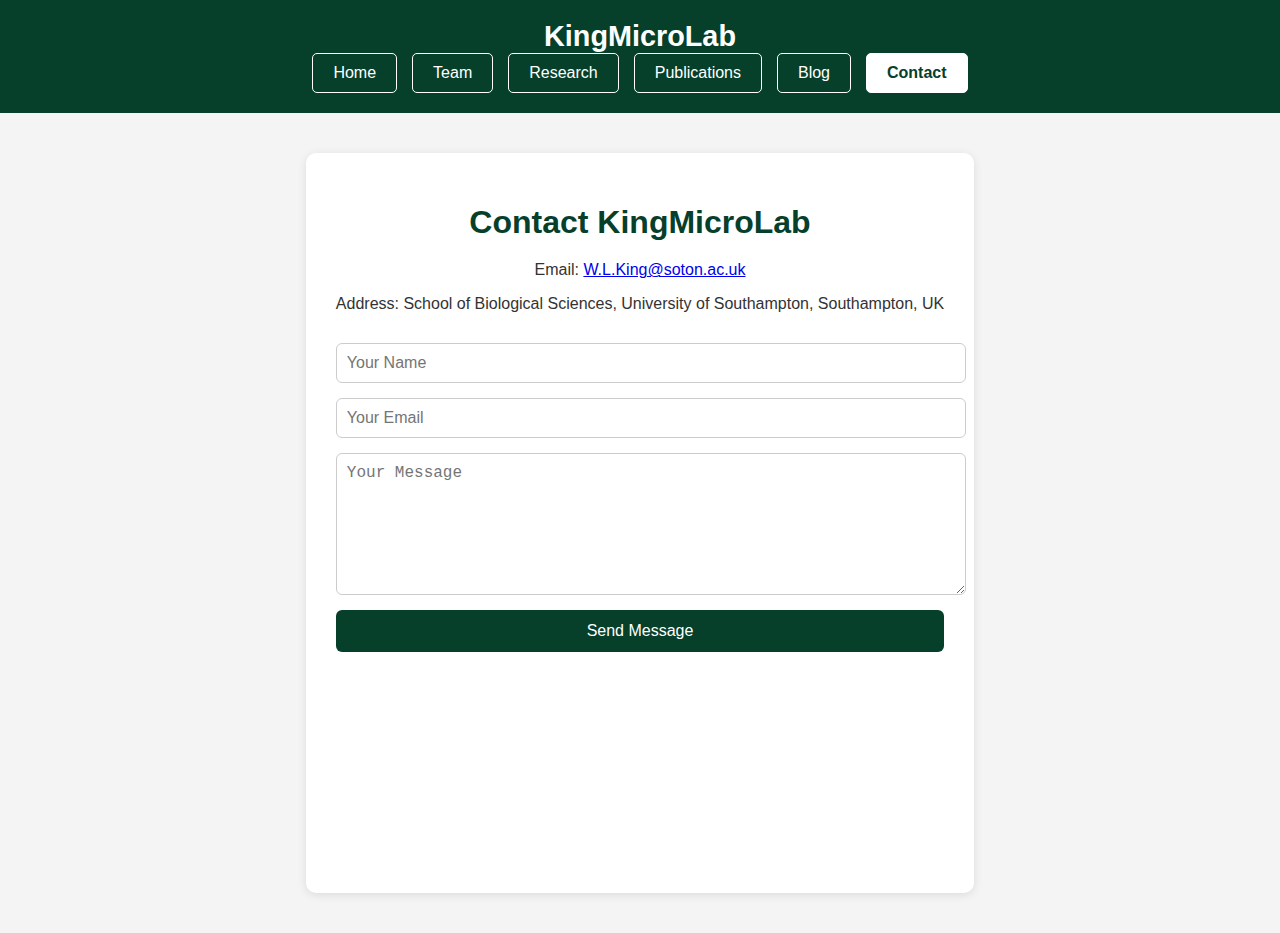
<file: Contact.html>
<!DOCTYPE html>
<html lang="en">
<head>
  <meta charset="UTF-8">
  <meta name="viewport" content="width=device-width, initial-scale=1.0">
  <title>Contact Us - KingMicroLab</title>
  <link rel="stylesheet" href="assets/styles.css">
  <style>
    /* Contact Page Styles (card-like container) */
    .contact-container {
      max-width: 800px;
      margin: 40px auto;
      padding: 30px;
      background: white;
      border-radius: 10px;
      box-shadow: 0 2px 10px rgba(0,0,0,0.1);
    }

    .contact-container h1 {
      text-align: center;
      color: #06402b;
      margin-bottom: 20px;
    }

    .contact-info {
      text-align: center;
      margin-bottom: 30px;
      font-size: 1rem;
      color: #333;
    }

    form {
      display: flex;
      flex-direction: column;
      gap: 15px;
    }

    input, textarea {
      padding: 10px;
      border: 1px solid #ccc;
      border-radius: 6px;
      font-size: 1rem;
      width: 100%;
    }

    textarea {
      resize: vertical;
      min-height: 120px;
    }

    button {
      background-color: #06402b; /* matches your theme */
      color: white;
      border: none;
      padding: 12px;
      font-size: 1rem;
      border-radius: 6px;
      cursor: pointer;
      transition: background-color 0.3s ease;
    }

    button:hover {
      background-color: #046c43;
    }
  </style>
</head>
<body>
  <header>
    <h1>KingMicroLab</h1>
    <nav>
      <a href="index.html">Home</a>
      <a href="TeamPage.html">Team</a>
      <a href="index.html">Research</a>
      <a href="https://scholar.google.com/citations?user=YOUR_ID&hl=en" target="_blank">Publications</a>
      <a href="TeamPage.html">Blog</a>
      <a href="contact.html" class="active">Contact</a>
    </nav>
  </header>

  <main>
    <div class="contact-container">
      <h1>Contact KingMicroLab</h1>
      <div class="contact-info">
        <p>Email: <a href="mailto:W.L.King@soton.ac.uk">W.L.King@soton.ac.uk</a></p>
        <p>Address: School of Biological Sciences, University of Southampton, Southampton, UK</p>
      </div>

      <form action="mailto:W.L.King@soton.ac.uk" method="POST" enctype="text/plain">
        <input type="text" name="name" placeholder="Your Name" required>
        <input type="email" name="email" placeholder="Your Email" required>
        <textarea name="message" placeholder="Your Message" required></textarea>
        <button type="submit">Send Message</button>
      </form>
    </div>
  </main>
</body>
</html>
</file>
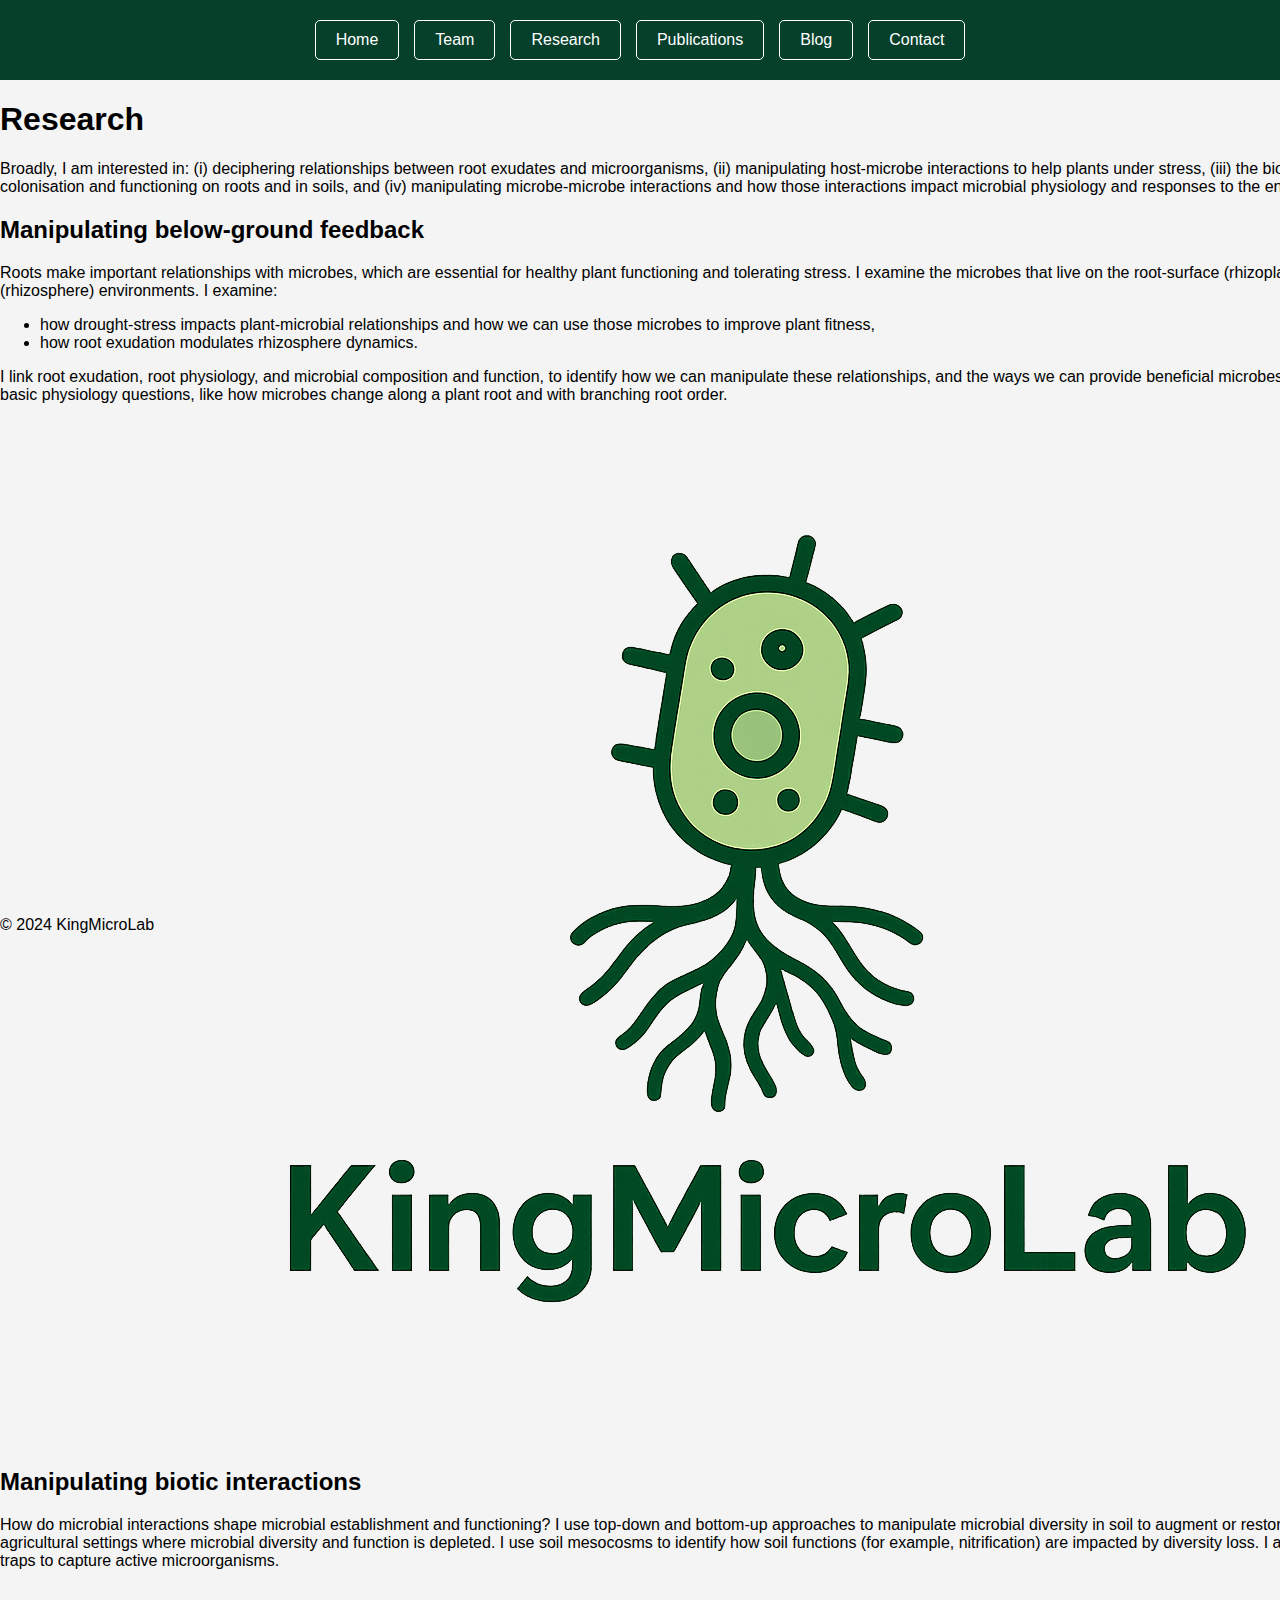
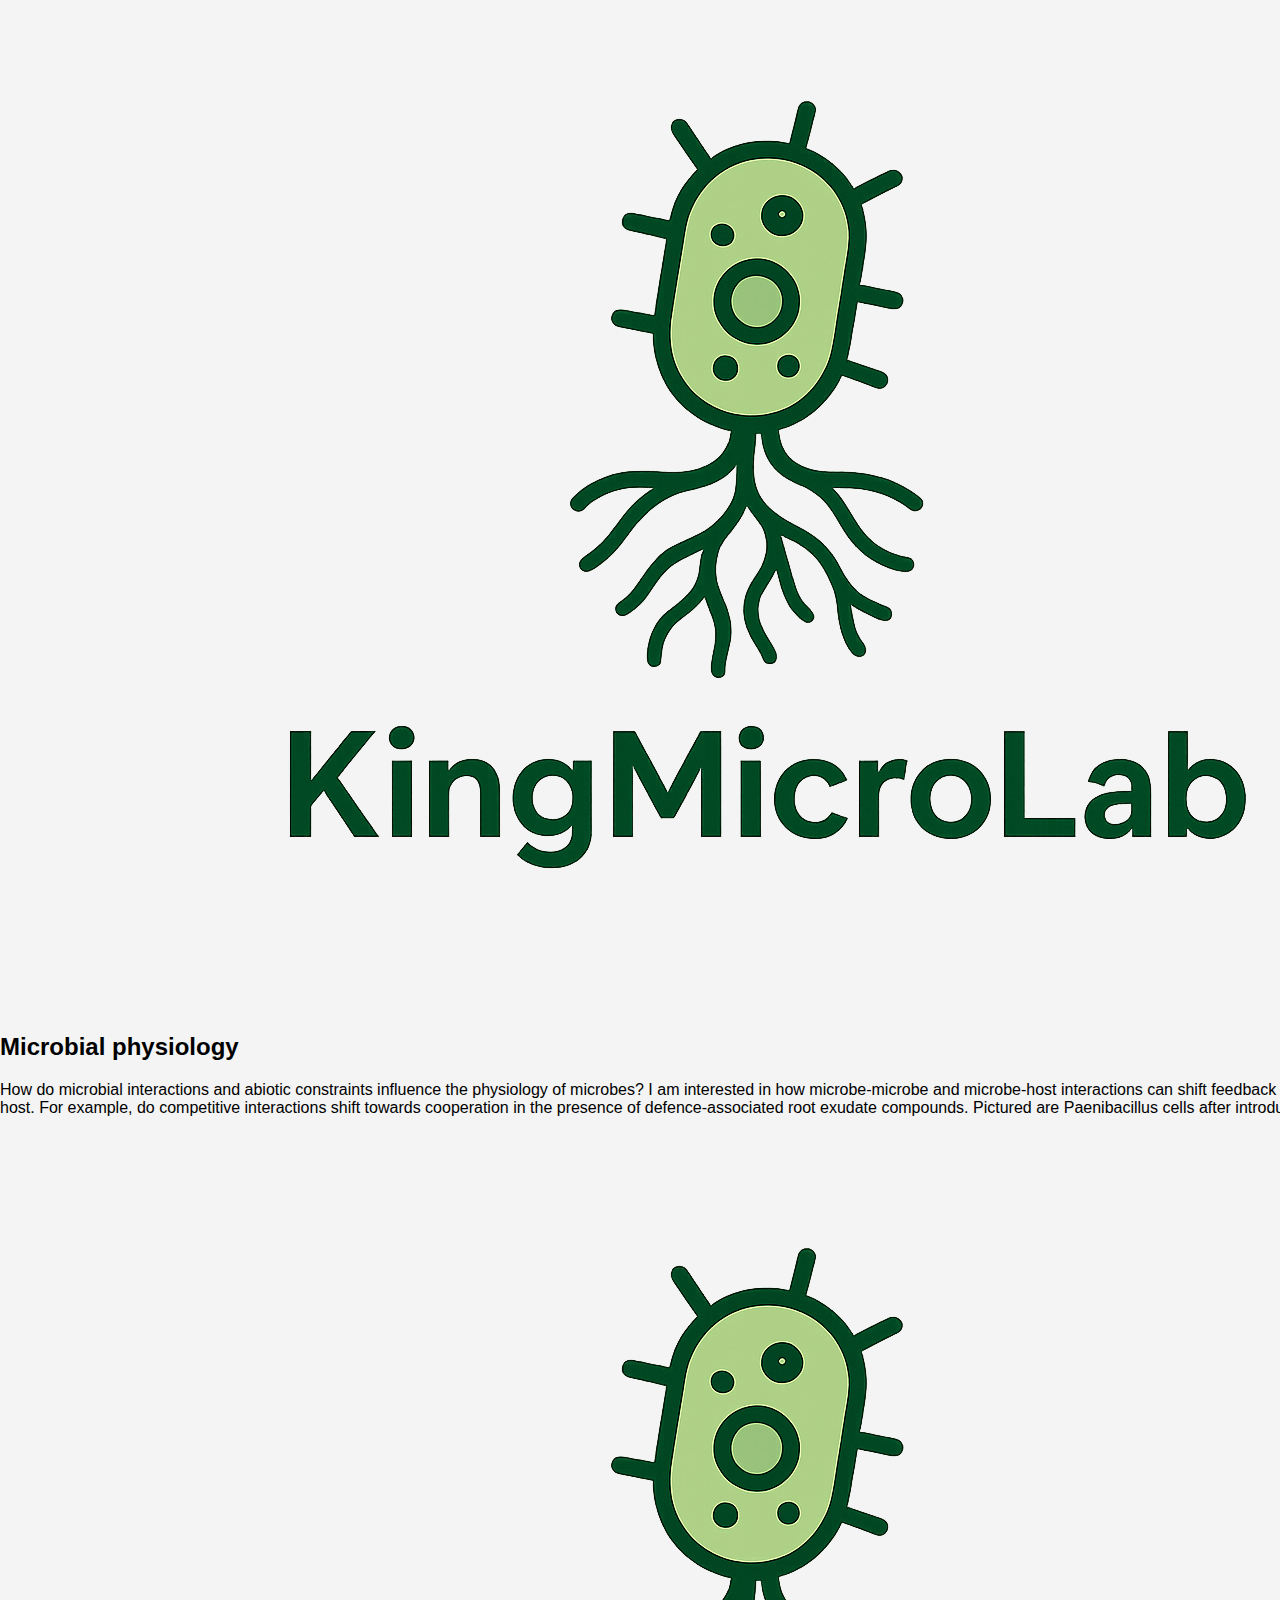
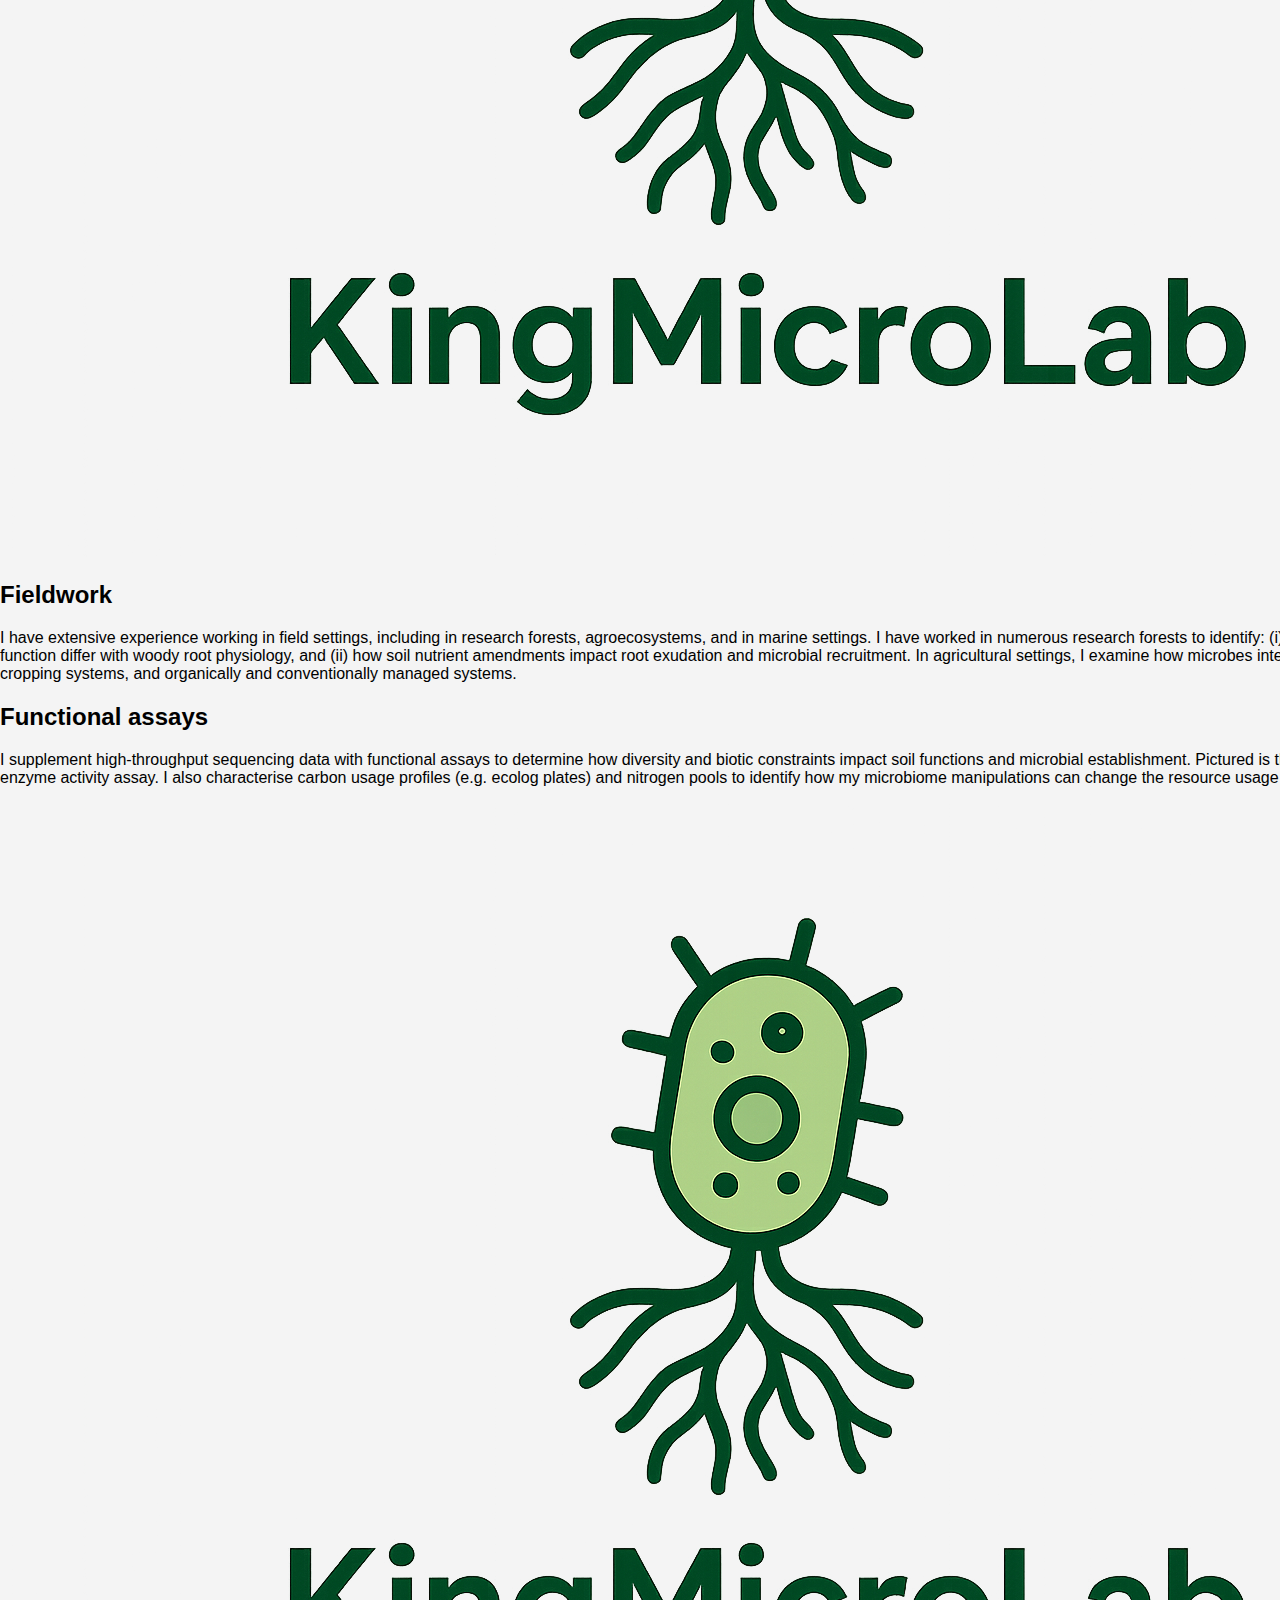
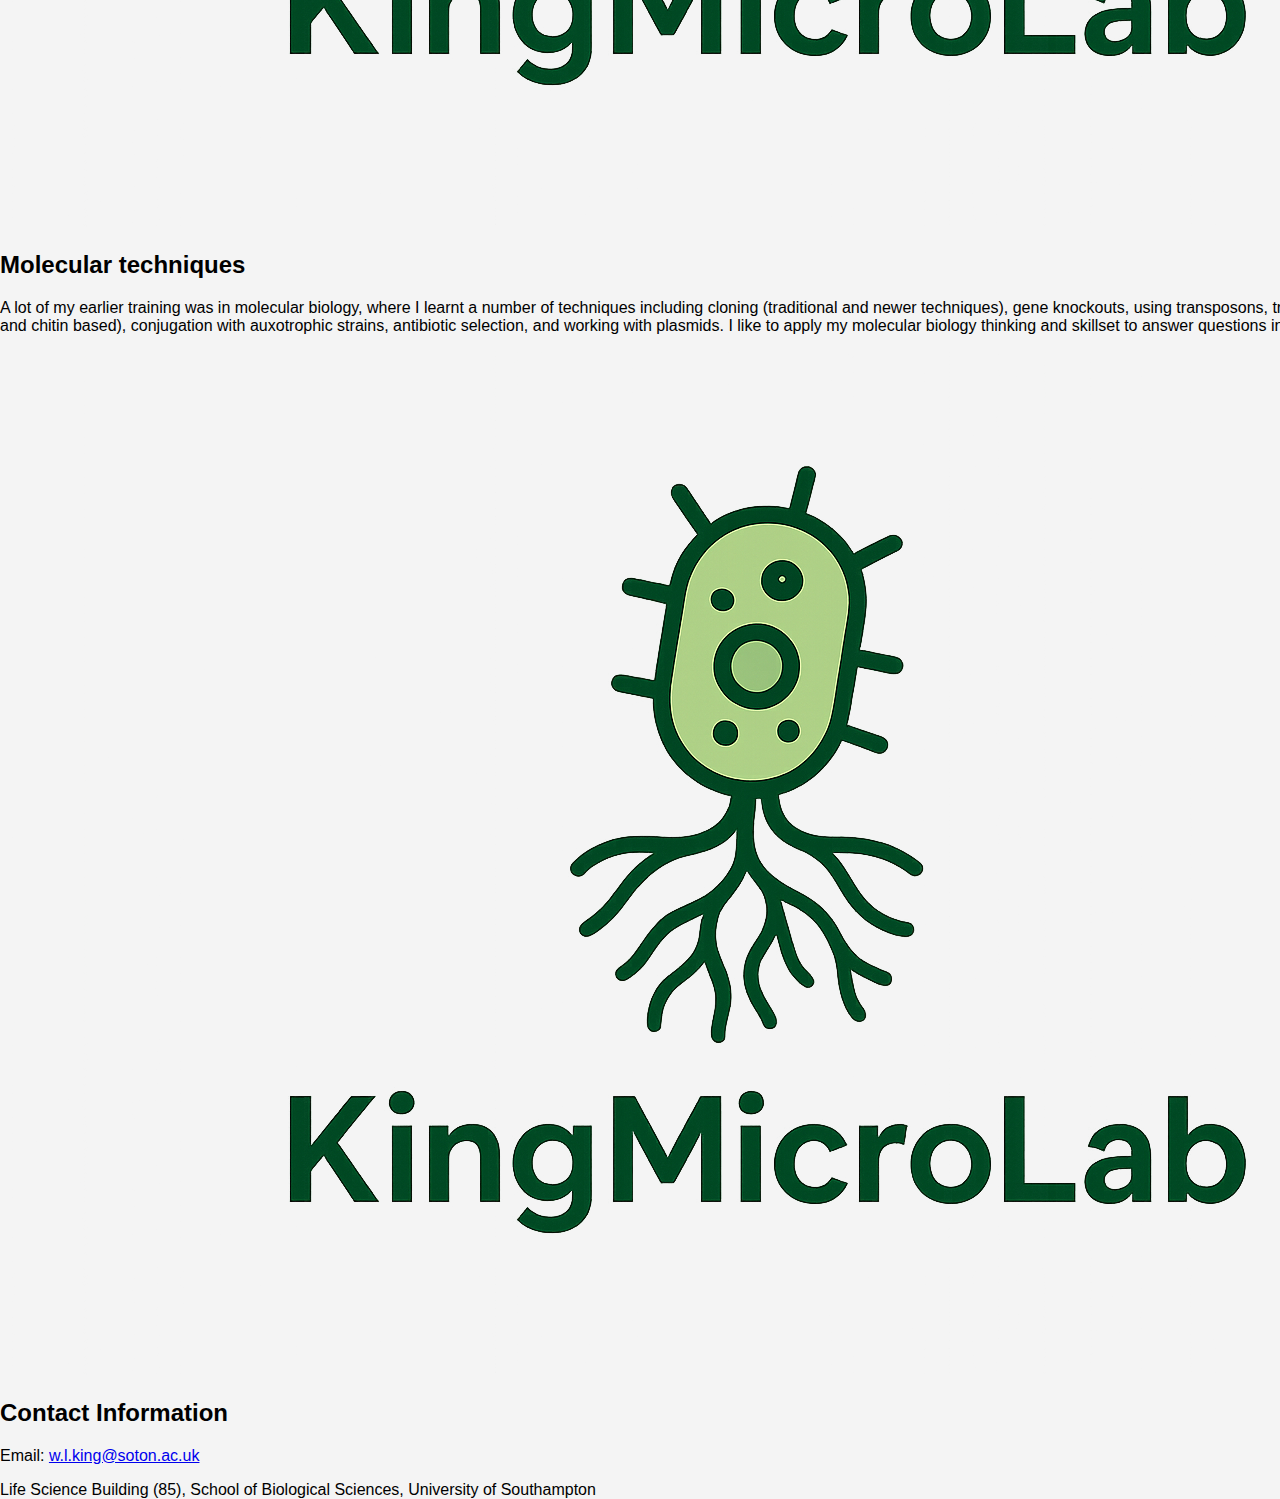
<file: Research.html>
<!DOCTYPE html>
<html lang="en">
<head>
    <meta charset="UTF-8">
    <meta name="viewport" content="width=device-width, initial-scale=1.0">
    <title>About | My Website</title>
    <link rel="stylesheet" href="assets/styles.css">
</head>
<body>
    <header>
        <nav>
            <a href="index.html">Home</a>
            <a href="TeamPage.html">Team</a>
            <a href="Research.html">Research</a>
            <a href="https://scholar.google.com/citations?hl=en&user=sRcvuMEAAAAJ&view_op=list_works&sortby=pubdate" target="_blank">Publications</a>
            <a href="TeamPage.html">Blog</a>
            <a href="Contact.html">Contact</a>
        </nav>
    </header>
    <main>
    <section class="research-section">
      <h1>Research</h1>
      <p>
        Broadly, I am interested in: (i) deciphering relationships between root exudates and microorganisms, (ii) manipulating host-microbe interactions to help plants under stress, (iii) the biotic constraints that impact microbial colonisation and functioning on roots and in soils, and (iv) manipulating microbe-microbe interactions and how those interactions impact microbial physiology and responses to the environment.
      </p>

      <h2>Manipulating below-ground feedback</h2>
      <p>
        Roots make important relationships with microbes, which are essential for healthy plant functioning and tolerating stress. I examine the microbes that live on the root-surface (rhizoplane) and the root-adjacent (rhizosphere) environments. I examine:
        <ul>
          <li>how drought-stress impacts plant-microbial relationships and how we can use those microbes to improve plant fitness,</li>
          <li>how root exudation modulates rhizosphere dynamics.</li>
        </ul>
      </p>
      <p>
        I link root exudation, root physiology, and microbial composition and function, to identify how we can manipulate these relationships, and the ways we can provide beneficial microbes to plants. I am also interested in basic physiology questions, like how microbes change along a plant root and with branching root order.
      </p>
      <img src="assets/images/KingLabLogo_HighRes.png" alt="Research image 1">

      <h2>Manipulating biotic interactions</h2>
      <p>
        How do microbial interactions shape microbial establishment and functioning? I use top-down and bottom-up approaches to manipulate microbial diversity in soil to augment or restore soil functions, particularly in agricultural settings where microbial diversity and function is depleted. I use soil mesocosms to identify how soil functions (for example, nitrification) are impacted by diversity loss. I also develop and deploy microbial traps to capture active microorganisms.
      </p>
      <img src="assets/images/KingLabLogo_HighRes.png" alt="Microbes on soil">

      <h2>Microbial physiology</h2>
      <p>
        How do microbial interactions and abiotic constraints influence the physiology of microbes? I am interested in how microbe-microbe and microbe-host interactions can shift feedback loops in the environment or with a host. For example, do competitive interactions shift towards cooperation in the presence of defence-associated root exudate compounds. Pictured are Paenibacillus cells after introduction to a novel soil environment.
      </p>
      <img src="assets/images/KingLabLogo_HighRes.png" alt="Microbe physiological image">

      <h2>Fieldwork</h2>
      <p>
        I have extensive experience working in field settings, including in research forests, agroecosystems, and in marine settings. I have worked in numerous research forests to identify: (i) how microbial composition and function differ with woody root physiology, and (ii) how soil nutrient amendments impact root exudation and microbial recruitment. In agricultural settings, I examine how microbes intersect with soil health in cover cropping systems, and organically and conventionally managed systems.
      </p>

      <h2>Functional assays</h2>
      <p>
        I supplement high-throughput sequencing data with functional assays to determine how diversity and biotic constraints impact soil functions and microbial establishment. Pictured is the lab prep for a extracellular enzyme activity assay. I also characterise carbon usage profiles (e.g. ecolog plates) and nitrogen pools to identify how my microbiome manipulations can change the resource usage of the whole community.
      </p>
      <img src="assets/images/KingLabLogo_HighRes.png" alt="Functional assays image">

      <h2>Molecular techniques</h2>
      <p>
        A lot of my earlier training was in molecular biology, where I learnt a number of techniques including cloning (traditional and newer techniques), gene knockouts, using transposons, transformation (chemical, electrical and chitin based), conjugation with auxotrophic strains, antibiotic selection, and working with plasmids. I like to apply my molecular biology thinking and skillset to answer questions in microbial ecology.
      </p>
      <img src="assets/images/KingLabLogo_HighRes.png" alt="Microscopy image">

      <div class="contact-footer">
        <h2>Contact Information</h2>
        <p>Email: <a href="mailto:w.l.king@soton.ac.uk">w.l.king@soton.ac.uk</a></p>
        <p>Life Science Building (85), School of Biological Sciences, University of Southampton</p>
      </div>
    </section>
  </main>
    <footer>
        <p>© 2024 KingMicroLab</p>
    </footer>
</body>
</html>
</file>
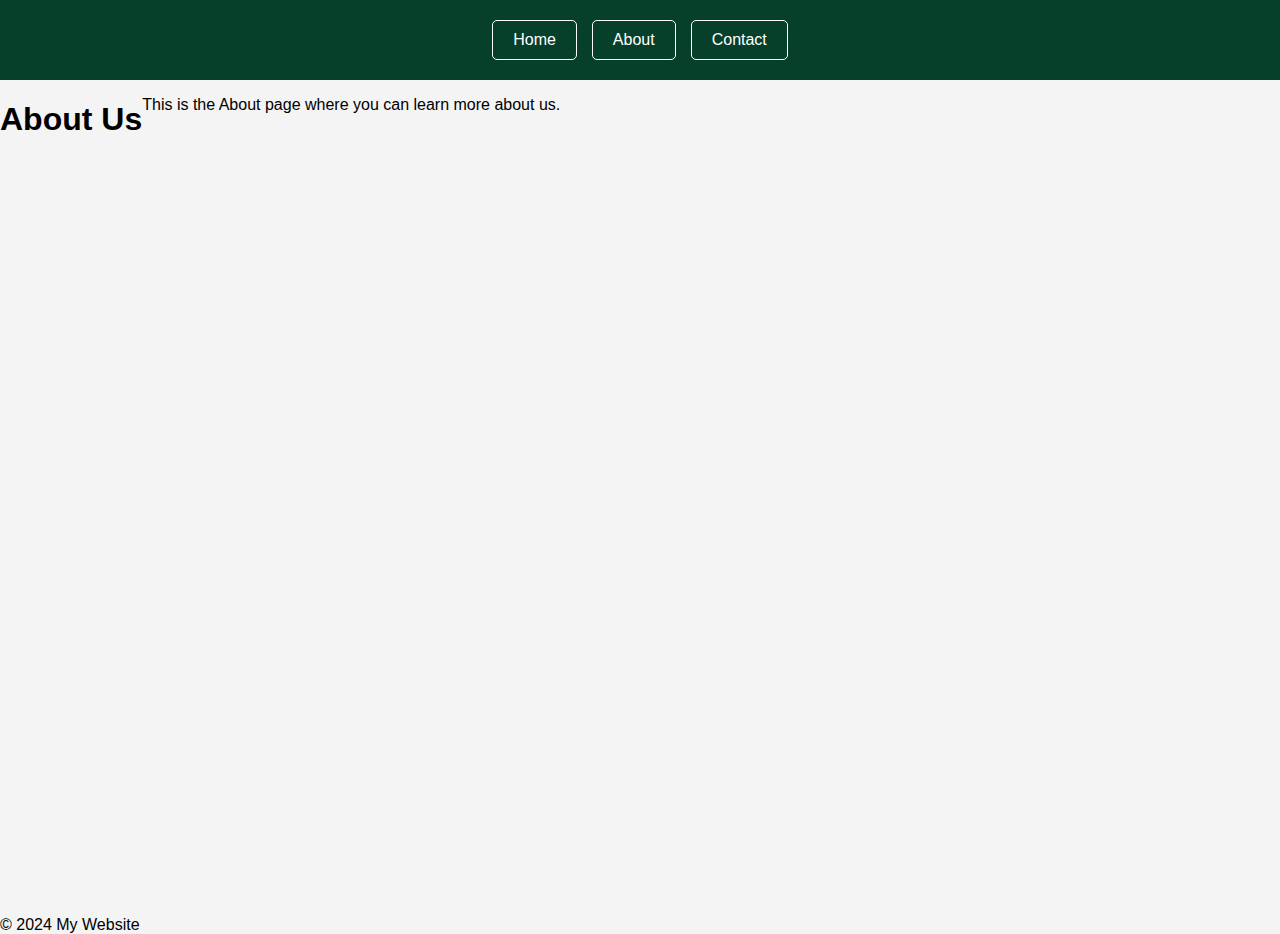
<file: TeamPage.html>
<!DOCTYPE html>
<html lang="en">
<head>
    <meta charset="UTF-8">
    <meta name="viewport" content="width=device-width, initial-scale=1.0">
    <title>About | My Website</title>
    <link rel="stylesheet" href="assets/styles.css">
</head>
<body>
    <header>
        <nav>
            <a href="index.html">Home</a>
            <a href="about.html">About</a>
            <a href="contact.html">Contact</a>
        </nav>
    </header>
    <main>
        <h1>About Us</h1>
        <p>This is the About page where you can learn more about us.</p>
    </main>
    <footer>
        <p>© 2024 My Website</p>
    </footer>
</body>
</html>
</file>
<file: assets/styles.css>
body, html {
    margin: 0;
    padding: 0;
    height: 100%;
    font-family: Arial, sans-serif;
    background-color: #f4f4f4;
}

/* Header Section */
header {
    background-color: #06402b;
    color: white;
    text-align: center;
    padding: 20px;
}

header h1 {
    margin: 0;
    font-size: 1.8rem;
}

/* Main Body Section */
main {
    display: flex; /* Enable side-by-side layout for the main body */
    flex-wrap: nowrap; /* Prevent wrapping; ensure the halves remain side-by-side */
    height: calc(100vh - 80px); /* Full height minus header height (adjust as needed) */
}

/* Left Image Section */
.image-section {
    flex: 1; /* Split into half width */
    background: url('assets/images/CornSyringe.jpg') no-repeat center center;
    background-size: cover; /* Ensure the image covers the section */
    min-width: 50%;
    min-height: 100%; /* Ensure it fills the available height */
}

/* Right Text Section */
.text-section {
    flex: 1; /* Split into half width */
    padding: 20px;
    display: flex;
    flex-direction: column;
    justify-content: center; /* Center the text vertically */
    background-color: white;
    width: 50%;
}

/* Text styles */
.text-section h2 {
    font-size: 2rem;
    margin-bottom: 15px;
    color: #333;
}

.text-section p {
    font-size: 1rem;
    color: #666;
    line-height: 1.6;
}

/* Responsive Design: Stacking for small screens */
@media (max-width: 768px) {
    main {
        flex-direction: column;
    }

    .image-section, .text-section {
        min-width: 100%;
        height: 50vh; /* Each section takes half the height */
    }
}

/* Navigation Styles */
nav {
    display: flex; /* Align links horizontally */
    justify-content: center; /* Center the navigation links */
    gap: 15px; /* Add spacing between links */
    background-color: #06402b; /* Match the header background color */
    padding: 0px;
}

nav a {
    text-decoration: none; /* Remove underline */
    color: white; /* Default text color for links */
    background-color: transparent; /* No background for a clean button look */
    padding: 10px 20px; /* Add padding to make it button-like */
    border: 1px solid white; /* Add a border around the button */
    border-radius: 5px; /* Optional: Round the corners */
    font-size: 1rem; /* Adjust font size */
    transition: all 0.3s ease; /* Smooth transitions for hover effects */
}

/* Hover Effect */
nav a:hover {
    color: black; /* Change text color on hover */
    background-color: white; /* Invert colors on hover */
    cursor: pointer; /* Show pointer cursor */
}

/* Active/Current Page Link */
nav a.active {
    background-color: white; /* Highlight active page */
    color: #06402b; /* Invert text color for visibility */
    font-weight: bold; /* Optional: Bold text for the active link */
}
</file>
